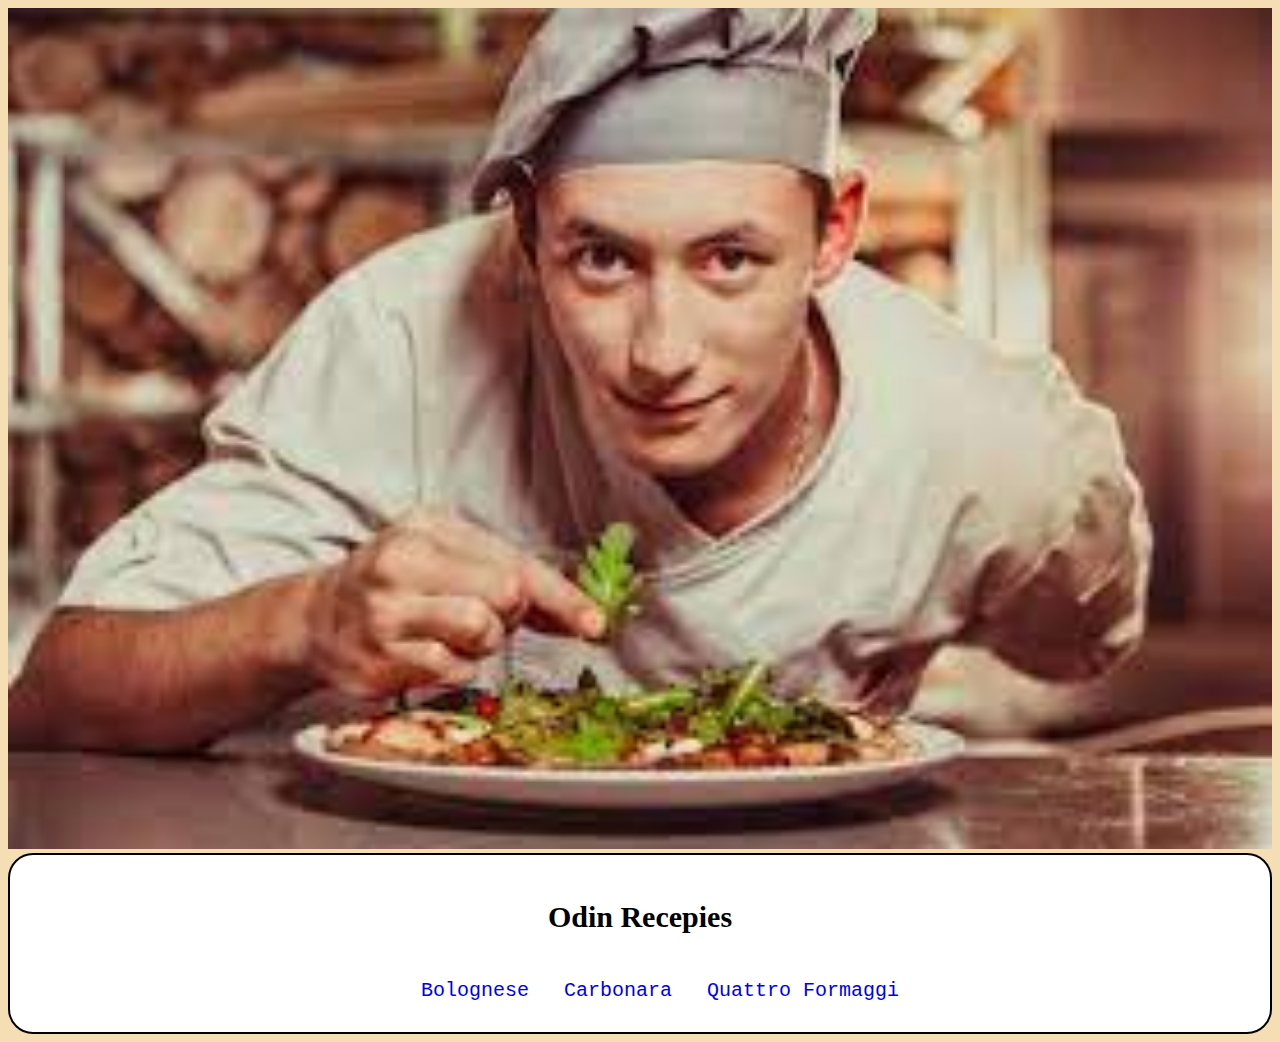
<file: index.html>
<!DOCTYPE html>
<html lang="en">
    <head>
        <meta charset="UTF-8">
        <link rel="stylesheet" href="style.css">
        <meta name="viewport" content="width=device-width, initial-scale=1.0">
        <title>Odin Recepies</title>
    </head>

    <body>
        <img src="recepies/images/download (1).jpeg" alt="">
        <div>
            <h1>Odin Recepies</h1>
            <ul>
                <li><a href="recepies/bolognese.html">Bolognese</a></li>
                <li><a href="recepies/carbonara.html">Carbonara</a></li>
                <li><a href="recepies/quattro-formaggi.html">Quattro Formaggi</a></li>
            </ul>
        </div>
    </body>
</html>
</file>
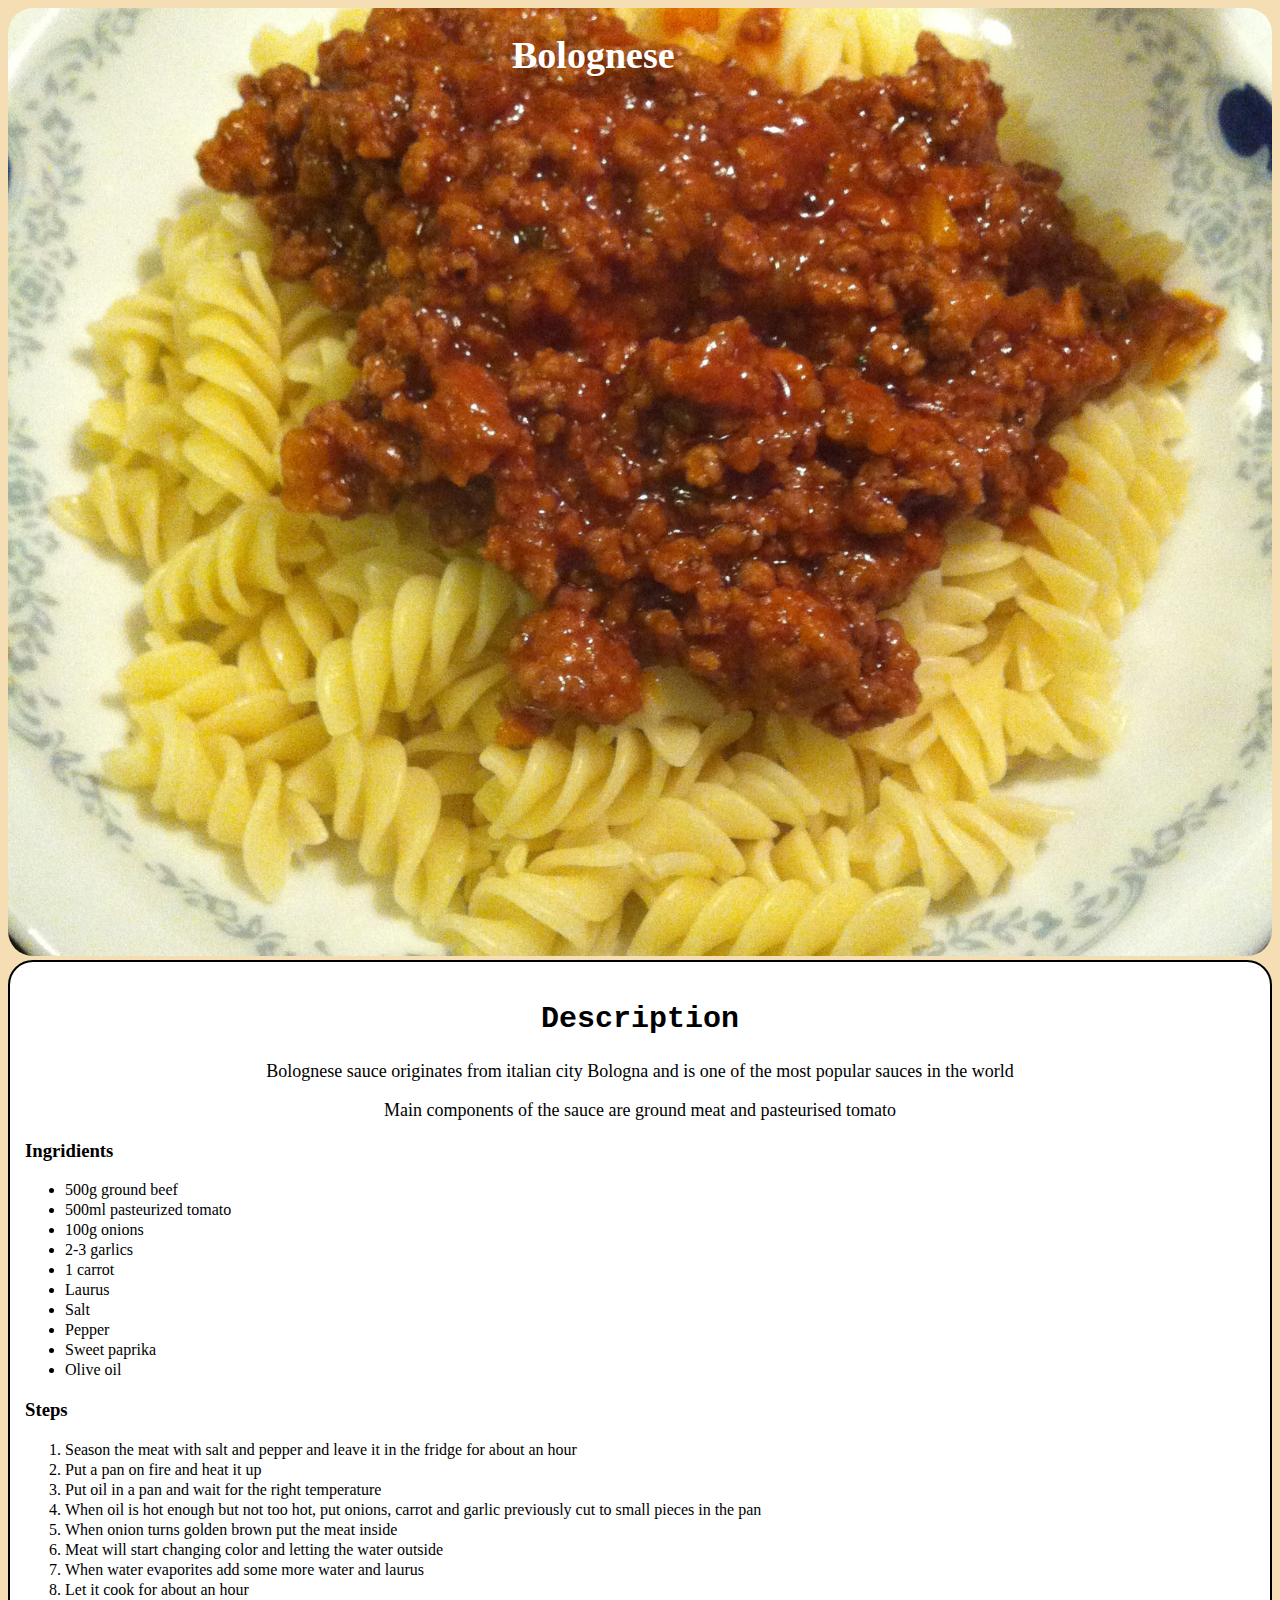
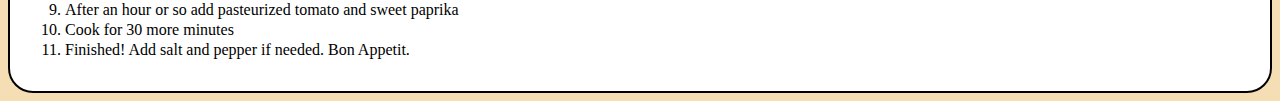
<file: recepies/bolognese.html>
<!DOCTYPE html>
<html lang="en">
    <head>
        <meta charset="UTF-8">
        <title>Bolognese</title>
        <link rel="stylesheet" href="style1.css">
    </head>

    <body>
        <h1>Bolognese</h1>
        <img src="images/1600x1200-f2b21938-64bc-11eb-9498-0242ac130010.jpeg" alt="bolognese image">
        <div>
            <h2>Description</h2>
            <p>Bolognese sauce originates from italian city Bologna and is one of the most popular sauces in the world</p>
            <p>Main components of the sauce are ground meat and pasteurised tomato</p>
            <h3>Ingridients</h3>
            <ul>
                <li>500g ground beef</li>
                <li>500ml pasteurized tomato</li>
                <li>100g onions</li>
                <li>2-3 garlics</li>
                <li>1 carrot</li>
                <li>Laurus</li>
                <li>Salt</li>
                <li>Pepper</li>
                <li>Sweet paprika</li>
                <li>Olive oil</li>
            </ul>
            <h3>Steps</h3>
            <ol>
                <li>Season the meat with salt and pepper and leave it in the fridge for about an hour</li>
                <li>Put a pan on fire and heat it up</li>
                <li>Put oil in a pan and wait for the right temperature</li>
                <li>When oil is hot enough but not too hot, put onions, carrot and garlic previously cut to small pieces in the pan</li>
                <li>When onion turns golden brown put the meat inside</li>
                <li>Meat will start changing color and letting the water outside</li>
                <li>When water evaporites add some more water and laurus</li>
                <li>Let it cook for about an hour</li>
                <li>After an hour or so add pasteurized tomato and sweet paprika</li>
                <li>Cook for 30 more minutes</li>
                <li>Finished! Add salt and pepper if needed. Bon Appetit.</li>
            </ol>
        </div>
    </body>
</html>
</file>
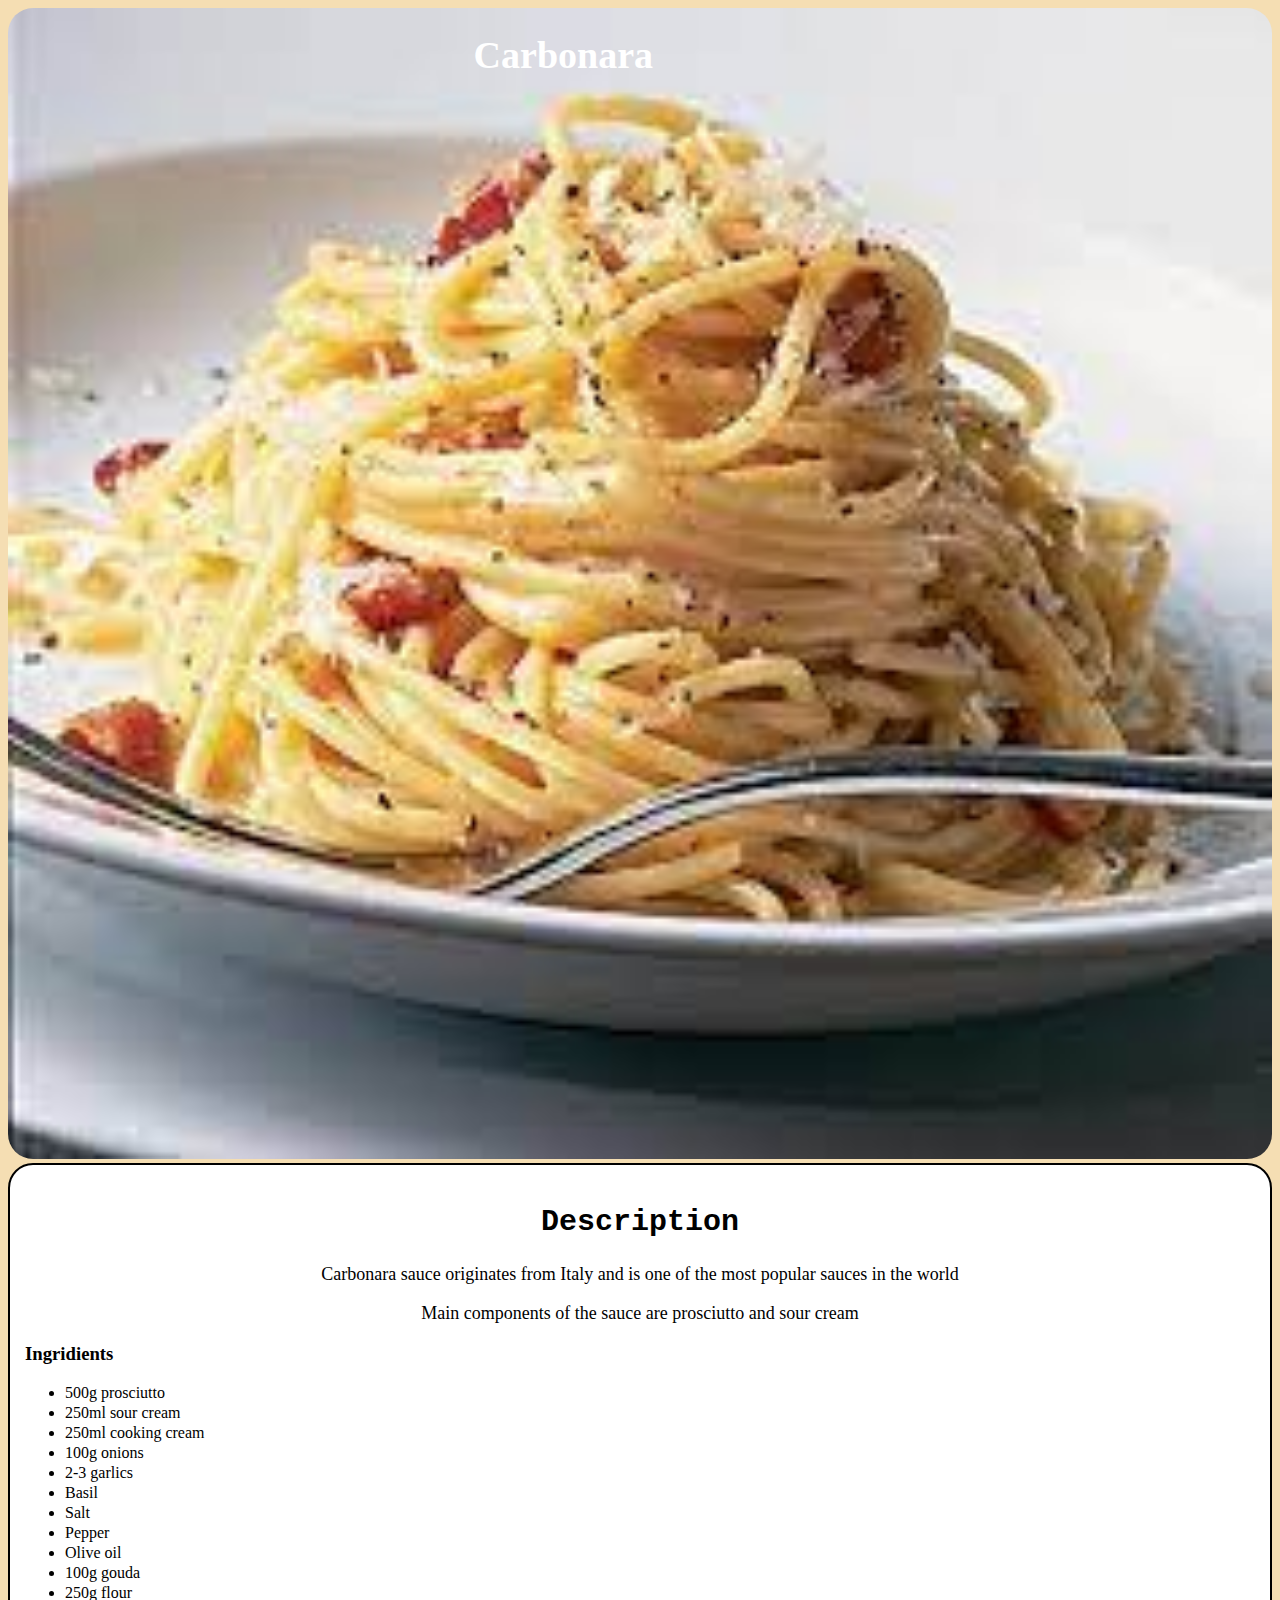
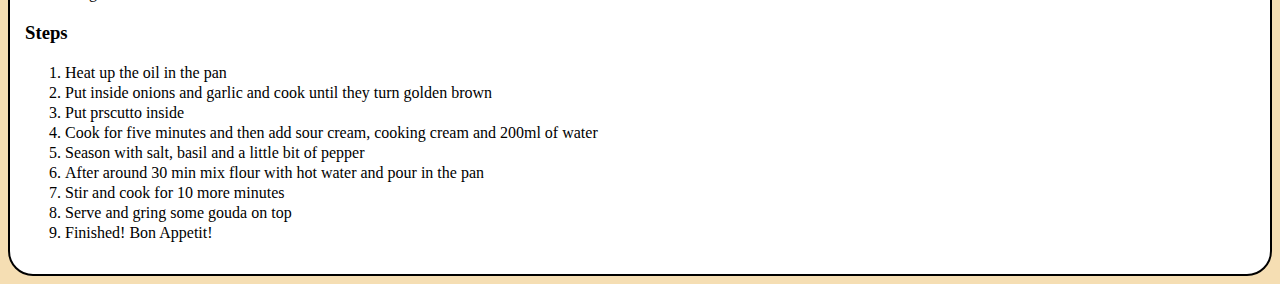
<file: recepies/carbonara.html>
<!DOCTYPE html>
<html lang="en">
    <head>
        <meta charset="UTF-8">
        <title>Carbonara</title>
        <link rel="stylesheet" href="style2.css">
    </head>

    <body>
        <h1>Carbonara</h1>
        <img src="images/download.jpeg" alt="carbonara sauce">
        <div>
            <h2>Description</h2>
            <p>Carbonara sauce originates from Italy and is one of the most popular sauces in the world</p>
            <p>Main components of the sauce are prosciutto and sour cream</p>
            <h3>Ingridients</h3>
            <ul>
                <li>500g prosciutto</li>
                <li>250ml sour cream</li>
                <li>250ml cooking cream</li>
                <li>100g onions</li>
                <li>2-3 garlics</li>
                <li>Basil</li>
                <li>Salt</li>
                <li>Pepper</li>
                <li>Olive oil</li>
                <li>100g gouda</li>
                <li>250g flour</li>
            </ul>
            <h3>Steps</h3>
            <ol>
                <li>Heat up the oil in the pan</li>
                <li>Put inside onions and garlic and cook until they turn golden brown</li>
                <li>Put prscutto inside</li>
                <li>Cook for five minutes and then add sour cream, cooking cream and 200ml of water</li>
                <li>Season with salt, basil and a little bit of pepper</li>
                <li>After around 30 min mix flour with hot water and pour in the pan</li>
                <li>Stir and cook for 10 more minutes</li>
                <li>Serve and gring some gouda on top</li>
                <li>Finished! Bon Appetit!</li>
            </ol>
        </div>
        
    </body>
</html>
</file>
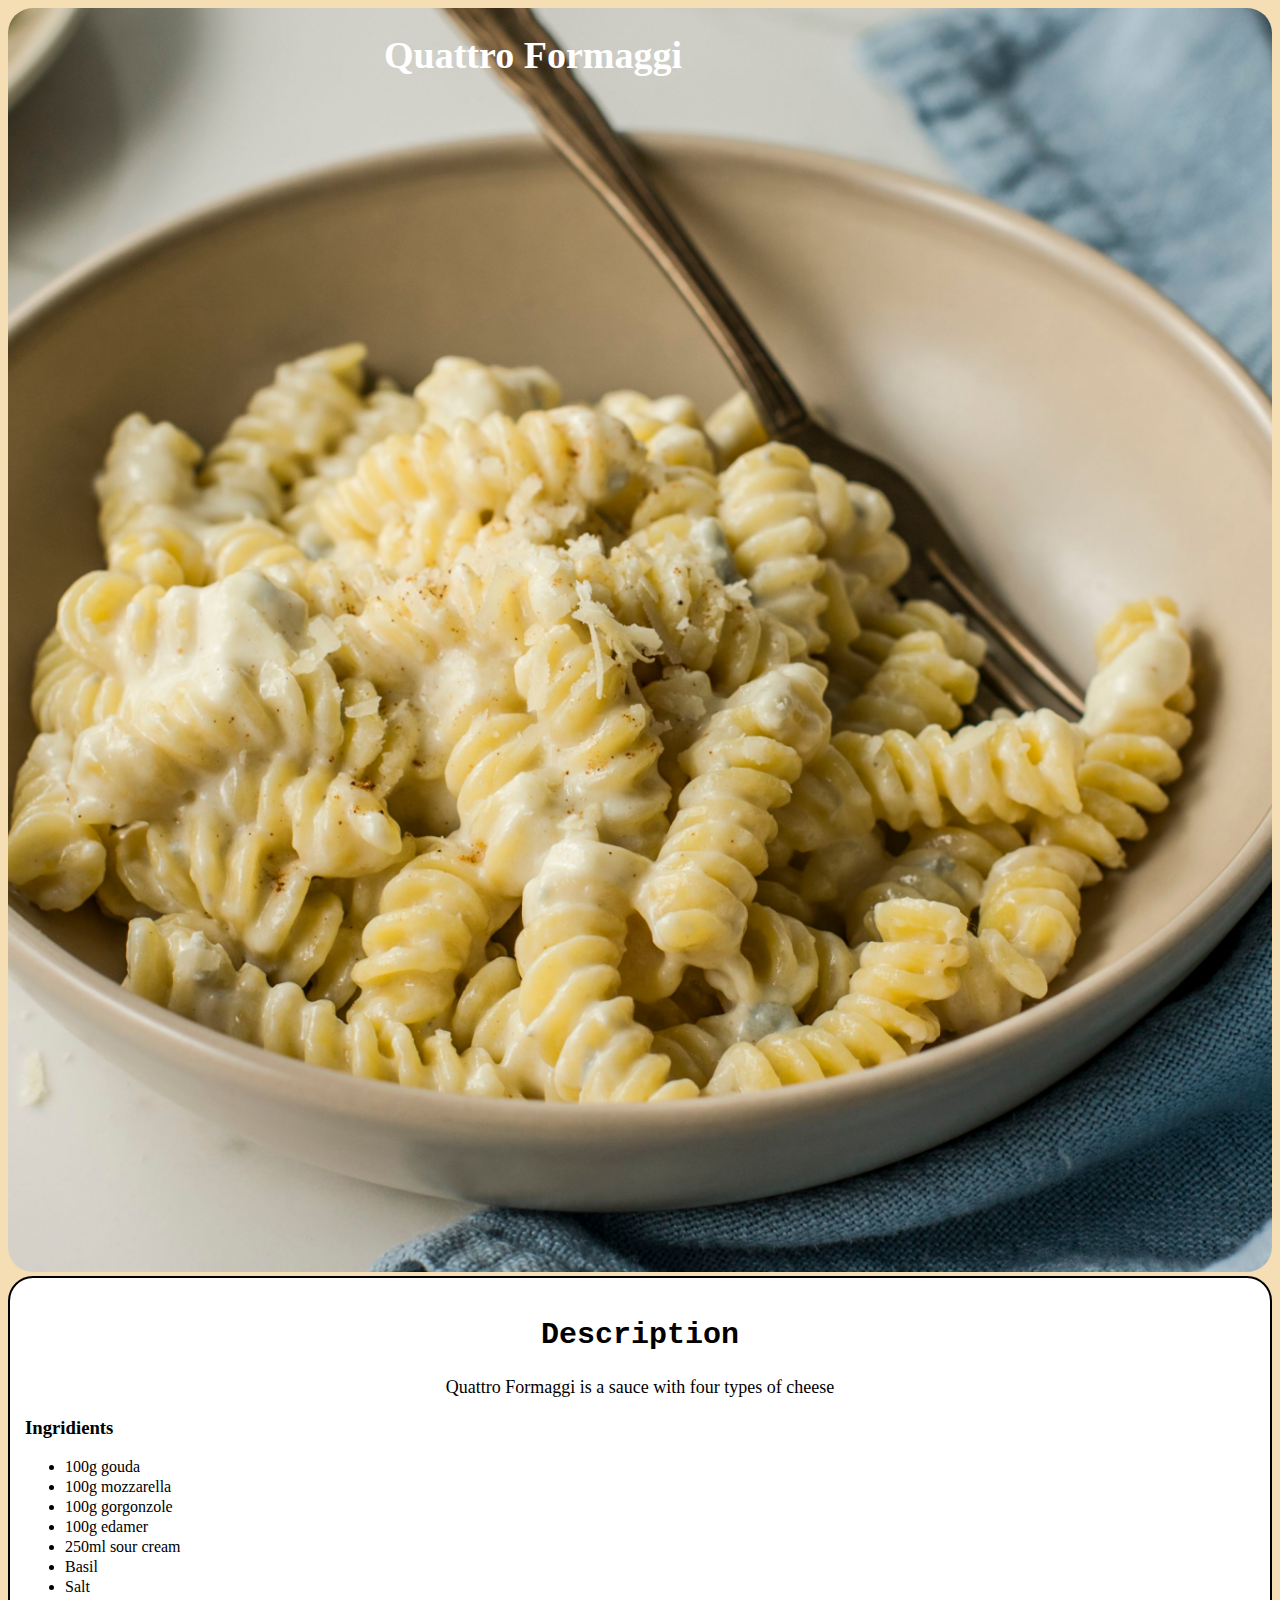
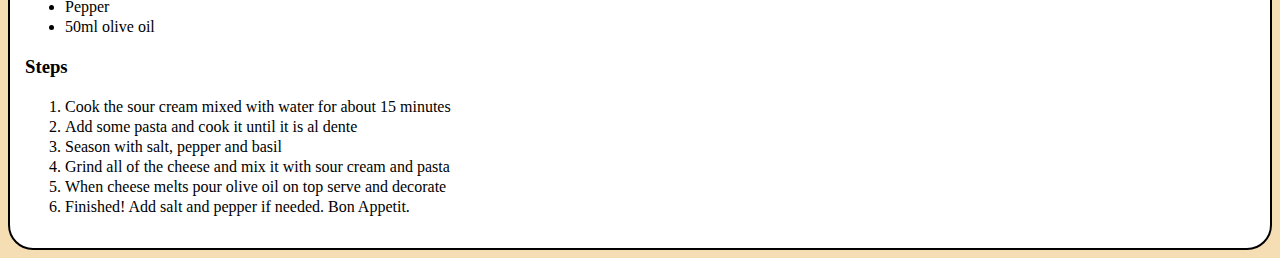
<file: recepies/quattro-formaggi.html>
<!DOCTYPE html>
<html lang="en">
    <head>
        <meta charset="UTF-8">
        <title>Quattro Formaggi</title>
        <link rel="stylesheet" href="style3.css">
    </head>

    <body>
        <h1>Quattro Formaggi</h1>
        <img src="images/four-cheese-pasta-sauce-2018453-hero-01-64e5d8a71bce4299902a7dcf22b6b185.jpg" alt="quattro formaggi sauce">
        <div>
            <h2>Description</h2>
            <p>Quattro Formaggi is a sauce with four types of cheese</p>
            <h3>Ingridients</h3>
            <ul>
                <li>100g gouda</li>
                <li>100g mozzarella</li>
                <li>100g gorgonzole</li>
                <li>100g edamer</li>
                <li>250ml sour cream</li>
                <li>Basil</li>
                <li>Salt</li>
                <li>Pepper</li>
                <li>50ml olive oil</li>
            </ul>
            <h3>Steps</h3>
            <ol>
                <li>Cook the sour cream mixed with water for about 15 minutes</li>
                <li>Add some pasta and cook it until it is al dente</li>
                <li>Season with salt, pepper and basil</li>
                <li>Grind all of the cheese and mix it with sour cream and pasta</li>
                <li>When cheese melts pour olive oil on top serve and decorate</li>
                <li>Finished! Add salt and pepper if needed. Bon Appetit.</li>
            </ol>
        </div>
    </body>
</html>
</file>
<file: style.css>
BODY{
    background-color: wheat;
}

h1{
    font-family: 'Times New Roman', Times, sans-serif;
    font-size: 30px;
    text-align: center;
    margin-top: 45px;
}

img{
    width: 100%;
    height: 100%;
}

a, li{
    list-style: none;
    text-decoration: none;
}
a:hover{
    cursor: pointer;
    color: blue;
}

ul{
    display: flex;
    text-align: center;
    justify-content: center;
    gap: 35px;
    font-size: 20px;
    font-family: 'Courier New', Courier, sans-serif;
    margin-top: 45px;
}

div{
    border: 2px solid black;
    padding-bottom: 10px;
    border-bottom-left-radius: 25px;
    border-bottom-right-radius: 25px;
    border-top-right-radius: 25px;
    border-top-left-radius: 25px;
    background-color: white;
}
</file>
<file: recepies/style1.css>
body{
    background-color: wheat;
}

h1{
    font-size: 38px;
    font-family: 'Times New Roman', Times, sans-serif;
    position: absolute;
    left: 40%;
    color: white;
    font-weight: 800;
}
img{
    width: 100%;
    height: auto;
    border-bottom-left-radius: 25px;
    border-bottom-right-radius: 25px;
    border-top-right-radius: 25px;
    border-top-left-radius: 25px;
}

h2{
    text-align: center;
    font-size: 30px;
    font-weight: 600;
    font-family: 'Courier New', Courier, sans-serif;
}
p{
    text-align: center;
    font-size: 18px;
    font-weight: 400;
}

ul, ol{
    font-size: 16px;
    font-weight: 400;
    line-height: 20px;
}

div{
    border: 2px solid black;
    padding-bottom: 10px;
    border-bottom-left-radius: 25px;
    border-bottom-right-radius: 25px;
    border-top-right-radius: 25px;
    border-top-left-radius: 25px;
    padding: 15px;
    background-color: white;
}
</file>
<file: recepies/style2.css>
body{
    background-color: wheat;
}

h1{
    font-size: 38px;
    font-family: 'Times New Roman', Times, sans-serif;
    position: absolute;
    left: 37%;
    color: white;
    font-weight: 800;
}
img{
    width: 100%;
    height: auto;
    border-bottom-left-radius: 25px;
    border-bottom-right-radius: 25px;
    border-top-right-radius: 25px;
    border-top-left-radius: 25px;
}

h2{
    text-align: center;
    font-size: 30px;
    font-weight: 600;
    font-family: 'Courier New', Courier, sans-serif;
}
p{
    text-align: center;
    font-size: 18px;
    font-weight: 400;
}

ul, ol{
    font-size: 16px;
    font-weight: 400;
    line-height: 20px;
}

div{
    border: 2px solid black;
    padding-bottom: 10px;
    border-bottom-left-radius: 25px;
    border-bottom-right-radius: 25px;
    border-top-right-radius: 25px;
    border-top-left-radius: 25px;
    padding: 15px;
    background-color: white;
}
</file>
<file: recepies/style3.css>
body{
    background-color: wheat;
}

h1{
    font-size: 38px;
    font-family: 'Times New Roman', Times, sans-serif;
    position: absolute;
    left: 30%;
    color: white;
    font-weight: 800;
}
img{
    width: 100%;
    height: auto;
    border-bottom-left-radius: 25px;
    border-bottom-right-radius: 25px;
    border-top-right-radius: 25px;
    border-top-left-radius: 25px;
}

h2{
    text-align: center;
    font-size: 30px;
    font-weight: 600;
    font-family: 'Courier New', Courier, sans-serif;
}
p{
    text-align: center;
    font-size: 18px;
    font-weight: 400;
}

ul, ol{
    font-size: 16px;
    font-weight: 400;
    line-height: 20px;
}

div{
    border: 2px solid black;
    padding-bottom: 10px;
    border-bottom-left-radius: 25px;
    border-bottom-right-radius: 25px;
    border-top-right-radius: 25px;
    border-top-left-radius: 25px;
    padding: 15px;
    background-color: white;
}
</file>
